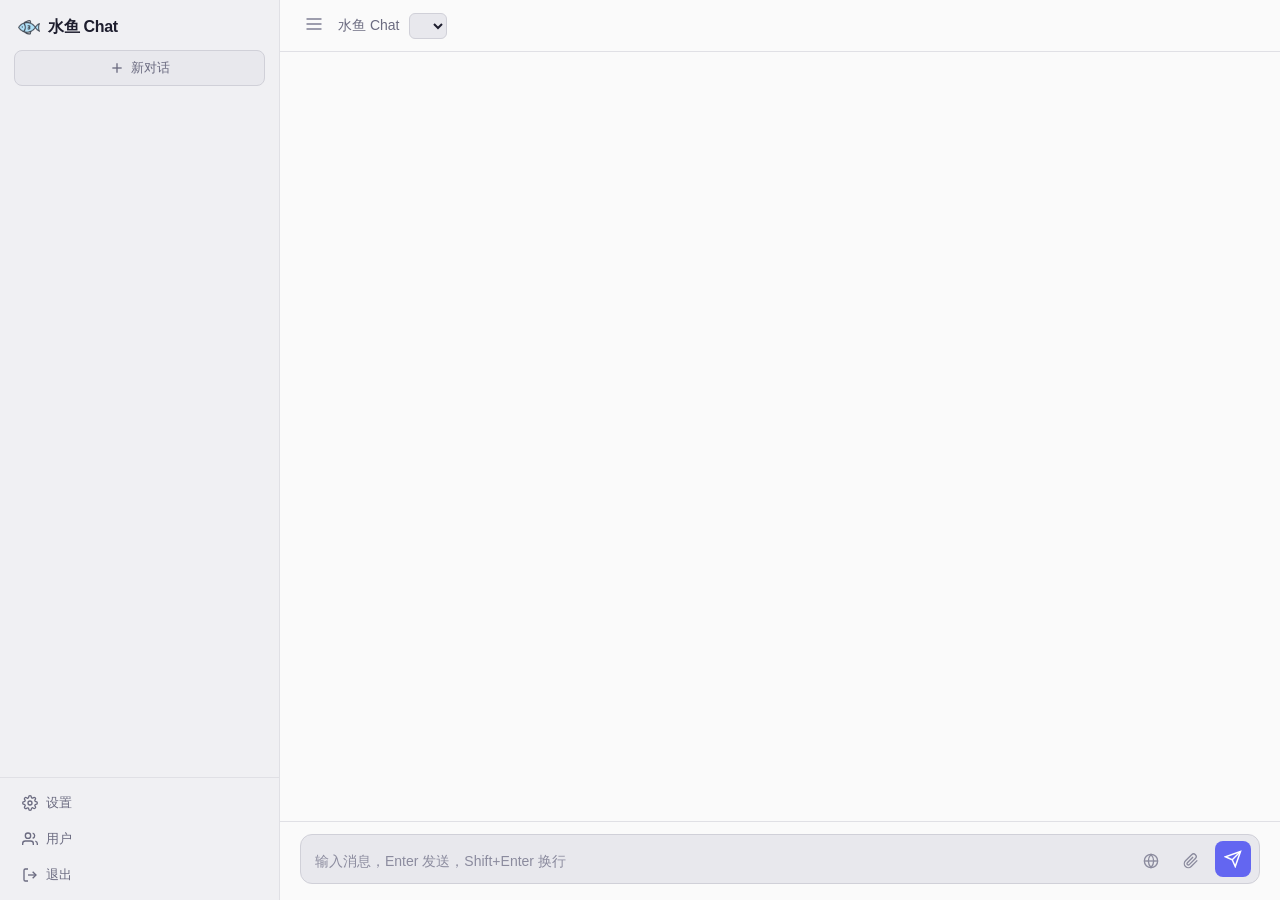
<file: web/index.html>
<!DOCTYPE html>
<html lang="zh-CN">
<head>
<meta charset="UTF-8">
<meta name="viewport" content="width=device-width, initial-scale=1.0">
<title>水鱼 Chat</title>
<link rel="icon" href="icon.ico">
<link rel="stylesheet" href="style.css">
<script src="https://challenges.cloudflare.com/turnstile/v0/api.js" async defer></script>
</head>
<body>
<div id="app">
  <aside class="sidebar" id="sidebar">
    <div class="sidebar-top">
      <div class="brand">
        <img class="brand-icon" src="icon.ico" width="22" height="22" alt="">
        <span class="brand-name">水鱼 Chat</span>
      </div>
      <button class="btn-new-chat" id="btn-new-chat">
        <svg width="16" height="16" viewBox="0 0 24 24" fill="none" stroke="currentColor" stroke-width="2"><line x1="12" y1="5" x2="12" y2="19"/><line x1="5" y1="12" x2="19" y2="12"/></svg>
        新对话
      </button>
      <div class="conv-list" id="conv-list"></div>
    </div>
    <div class="sidebar-bottom">
      <a class="btn-sidebar" href="settings.html" style="text-decoration:none">
        <svg width="16" height="16" viewBox="0 0 24 24" fill="none" stroke="currentColor" stroke-width="2"><circle cx="12" cy="12" r="3"/><path d="M19.4 15a1.65 1.65 0 0 0 .33 1.82l.06.06a2 2 0 0 1-2.83 2.83l-.06-.06a1.65 1.65 0 0 0-1.82-.33 1.65 1.65 0 0 0-1 1.51V21a2 2 0 0 1-4 0v-.09A1.65 1.65 0 0 0 9 19.4a1.65 1.65 0 0 0-1.82.33l-.06.06a2 2 0 0 1-2.83-2.83l.06-.06A1.65 1.65 0 0 0 4.68 15a1.65 1.65 0 0 0-1.51-1H3a2 2 0 0 1 0-4h.09A1.65 1.65 0 0 0 4.6 9a1.65 1.65 0 0 0-.33-1.82l-.06-.06a2 2 0 0 1 2.83-2.83l.06.06A1.65 1.65 0 0 0 9 4.68a1.65 1.65 0 0 0 1-1.51V3a2 2 0 0 1 4 0v.09a1.65 1.65 0 0 0 1 1.51 1.65 1.65 0 0 0 1.82-.33l.06-.06a2 2 0 0 1 2.83 2.83l-.06.06A1.65 1.65 0 0 0 19.4 9a1.65 1.65 0 0 0 1.51 1H21a2 2 0 0 1 0 4h-.09a1.65 1.65 0 0 0-1.51 1z"/></svg>
        设置
      </a>
      <a class="btn-sidebar" href="users.html" style="text-decoration:none">
        <svg width="16" height="16" viewBox="0 0 24 24" fill="none" stroke="currentColor" stroke-width="2"><path d="M17 21v-2a4 4 0 0 0-4-4H5a4 4 0 0 0-4 4v2"/><circle cx="9" cy="7" r="4"/><path d="M23 21v-2a4 4 0 0 0-3-3.87"/><path d="M16 3.13a4 4 0 0 1 0 7.75"/></svg>
        用户
      </a>
      <button class="btn-sidebar btn-logout" id="btn-logout">
        <svg width="16" height="16" viewBox="0 0 24 24" fill="none" stroke="currentColor" stroke-width="2"><path d="M9 21H5a2 2 0 0 1-2-2V5a2 2 0 0 1 2-2h4"/><polyline points="16 17 21 12 16 7"/><line x1="21" y1="12" x2="9" y2="12"/></svg>
        退出
      </button>
    </div>
  </aside>

  <main class="main">
    <header class="chat-header">
      <button class="btn-toggle-sidebar" id="btn-toggle-sidebar">
        <svg width="20" height="20" viewBox="0 0 24 24" fill="none" stroke="currentColor" stroke-width="2"><line x1="3" y1="12" x2="21" y2="12"/><line x1="3" y1="6" x2="21" y2="6"/><line x1="3" y1="18" x2="21" y2="18"/></svg>
      </button>
      <span class="chat-title" id="chat-title">水鱼 Chat</span>
      <select class="chat-model-select" id="chat-model-select"></select>
      <button class="btn-conv-settings hidden" id="btn-conv-settings" title="对话设置">
        <svg width="16" height="16" viewBox="0 0 24 24" fill="none" stroke="currentColor" stroke-width="2"><circle cx="12" cy="12" r="3"/><path d="M19.4 15a1.65 1.65 0 0 0 .33 1.82l.06.06a2 2 0 0 1-2.83 2.83l-.06-.06a1.65 1.65 0 0 0-1.82-.33 1.65 1.65 0 0 0-1 1.51V21a2 2 0 0 1-4 0v-.09A1.65 1.65 0 0 0 9 19.4a1.65 1.65 0 0 0-1.82.33l-.06.06a2 2 0 0 1-2.83-2.83l.06-.06A1.65 1.65 0 0 0 4.68 15a1.65 1.65 0 0 0-1.51-1H3a2 2 0 0 1 0-4h.09A1.65 1.65 0 0 0 4.6 9a1.65 1.65 0 0 0-.33-1.82l-.06-.06a2 2 0 0 1 2.83-2.83l.06.06A1.65 1.65 0 0 0 9 4.68a1.65 1.65 0 0 0 1-1.51V3a2 2 0 0 1 4 0v.09a1.65 1.65 0 0 0 1 1.51 1.65 1.65 0 0 0 1.82-.33l.06-.06a2 2 0 0 1 2.83 2.83l-.06.06A1.65 1.65 0 0 0 19.4 9a1.65 1.65 0 0 0 1.51 1H21a2 2 0 0 1 0 4h-.09a1.65 1.65 0 0 0-1.51 1z"/></svg>
      </button>
    </header>
    <div class="messages" id="messages"></div>
    <div class="input-bar">
      <div class="attached-files hidden" id="attached-files"></div>
      <div class="input-wrapper">
        <textarea id="user-input" rows="1" placeholder="输入消息，Enter 发送，Shift+Enter 换行"></textarea>
        <button class="btn-input-tool" id="btn-web-search" title="联网搜索">
          <svg width="16" height="16" viewBox="0 0 24 24" fill="none" stroke="currentColor" stroke-width="2"><circle cx="12" cy="12" r="10"/><line x1="2" y1="12" x2="22" y2="12"/><path d="M12 2a15.3 15.3 0 0 1 4 10 15.3 15.3 0 0 1-4 10 15.3 15.3 0 0 1-4-10 15.3 15.3 0 0 1 4-10z"/></svg>
        </button>
        <button class="btn-input-tool" id="btn-attach" title="添加文件">
          <svg width="16" height="16" viewBox="0 0 24 24" fill="none" stroke="currentColor" stroke-width="2"><path d="M21.44 11.05l-9.19 9.19a6 6 0 0 1-8.49-8.49l9.19-9.19a4 4 0 0 1 5.66 5.66l-9.2 9.19a2 2 0 0 1-2.83-2.83l8.49-8.48"/></svg>
        </button>
        <button id="btn-send" title="发送">
          <svg width="18" height="18" viewBox="0 0 24 24" fill="none" stroke="currentColor" stroke-width="2"><line x1="22" y1="2" x2="11" y2="13"/><polygon points="22 2 15 22 11 13 2 9 22 2"/></svg>
        </button>
      </div>
      <input type="file" id="file-input" multiple hidden accept="image/*,.pdf,.txt,.md,.json,.csv,.py,.js,.html,.css,.xml,.yaml,.yml">
    </div>
  </main>
</div>

<div class="overlay hidden" id="init-overlay">
  <div class="dialog">
    <h3>欢迎使用水鱼 Chat</h3>
    <p class="dialog-desc">首次使用，请设置管理员账号。如需人机验证，可填写 Turnstile 密钥。</p>
    <label>管理员用户名 <span class="req">*</span></label>
    <input type="text" id="init-username" placeholder="admin" value="admin">
    <label>管理员密码 <span class="req">*</span></label>
    <input type="password" id="init-password" placeholder="至少 4 位">
    <label>Turnstile Site Key</label>
    <input type="text" id="init-sitekey" placeholder="可选">
    <label>Turnstile Secret Key</label>
    <input type="password" id="init-secret" placeholder="可选">
    <div class="dialog-actions">
      <button class="btn-primary" id="btn-init-submit">完成初始化</button>
    </div>
  </div>
</div>

<div class="overlay hidden" id="login-overlay">
  <div class="dialog">
    <h3>登录水鱼 Chat</h3>
    <label>用户名</label>
    <input type="text" id="login-username" placeholder="admin" value="admin">
    <label>密码</label>
    <input type="password" id="login-password" placeholder="输入密码">
    <div id="turnstile-box" class="turnstile-box hidden"></div>
    <div class="dialog-actions">
      <button class="btn-primary" id="btn-login-submit">登录</button>
    </div>
  </div>
</div>

<div class="overlay hidden" id="conv-settings-overlay">
  <div class="dialog">
    <h3>对话设置</h3>
    <label>标题</label>
    <input type="text" id="conv-settings-title" placeholder="对话标题">
    <label>系统提示词</label>
    <textarea id="conv-settings-prompt" rows="4" placeholder="对 AI 的角色设定，如：你是一个专业的技术顾问..."></textarea>
    <div class="dialog-actions">
      <button class="btn-secondary" id="btn-conv-settings-cancel">取消</button>
      <button class="btn-primary" id="btn-conv-settings-save">保存</button>
    </div>
  </div>
</div>

<script src="app.js?v=1.19"></script>
</body>
</html>
</file>
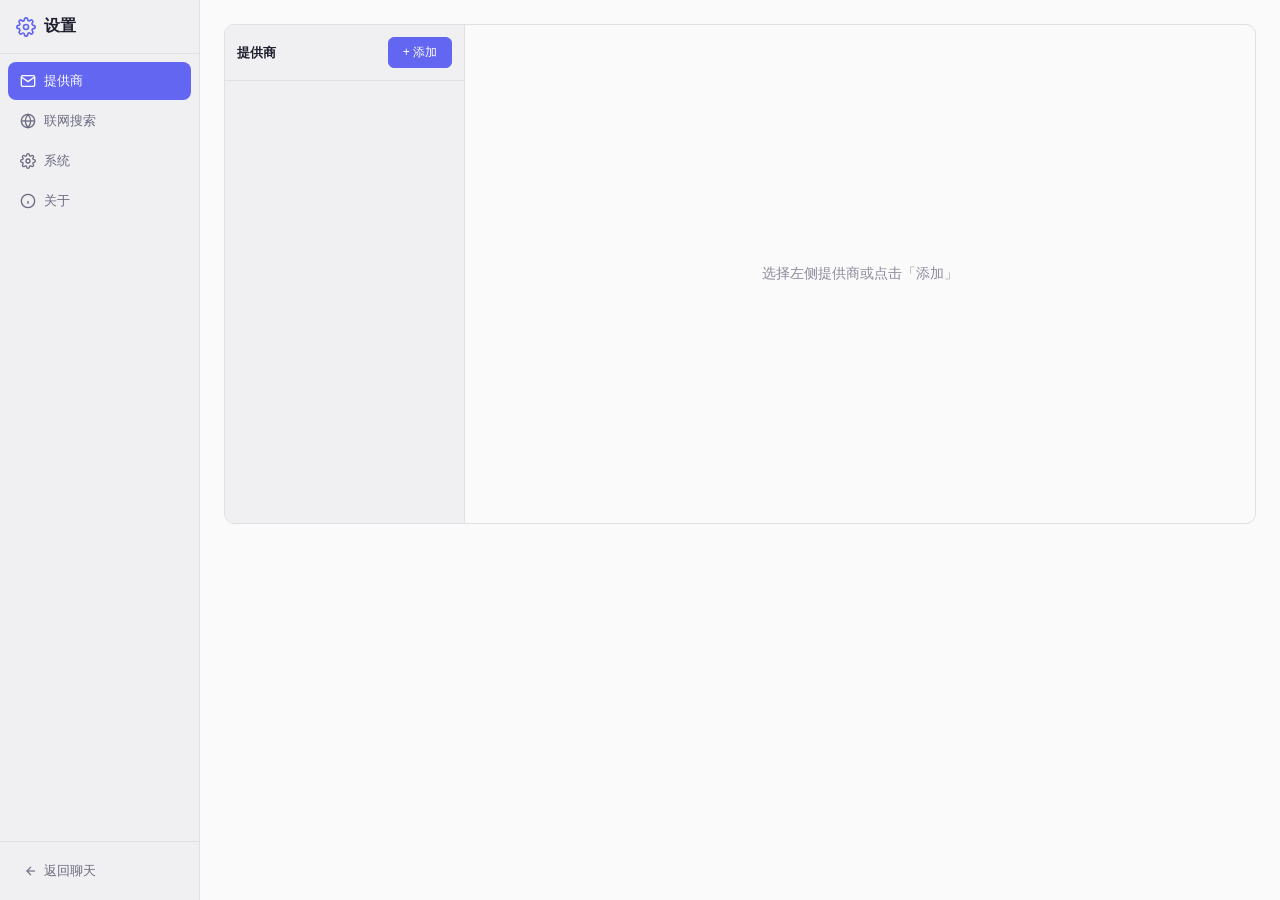
<file: web/settings.html>
<!DOCTYPE html>
<html lang="zh-CN">
<head>
<meta charset="UTF-8">
<meta name="viewport" content="width=device-width, initial-scale=1.0">
<title>水鱼 Chat - 设置</title>
<link rel="icon" href="icon.ico">
<link rel="stylesheet" href="style.css">
<style>
  .set-page { display:flex; height:100vh; background:var(--bg); overflow:hidden; }
  .set-sidebar { width:200px; flex-shrink:0; background:var(--bg2); border-right:1px solid var(--border); display:flex; flex-direction:column; }
  .set-sidebar-header { padding:16px; font-size:16px; font-weight:600; color:var(--text); border-bottom:1px solid var(--border); display:flex; align-items:center; gap:8px; }
  .set-sidebar-header svg { color:var(--brand); }
  .set-nav { flex:1; overflow-y:auto; padding:8px; }
  .set-nav-item { padding:10px 12px; border-radius:8px; font-size:13px; color:var(--text2); cursor:pointer; display:flex; align-items:center; gap:8px; margin-bottom:2px; transition:all .15s; }
  .set-nav-item:hover { background:var(--bg-hover); color:var(--text); }
  .set-nav-item.active { background:var(--brand); color:#fff; }
  .set-nav-item.active svg { color:#fff; }
  .set-sidebar-footer { padding:12px; border-top:1px solid var(--border); }
  .set-main { flex:1; overflow-y:auto; padding:24px; }
  .set-panel { display:none; }
  .set-panel.active { display:block; }

  /* Provider management */
  .providers-layout { display:flex; gap:0; height:100%; min-height:500px; border:1px solid var(--border); border-radius:10px; overflow:hidden; }
  .providers-list-panel { width:240px; flex-shrink:0; background:var(--bg2); border-right:1px solid var(--border); display:flex; flex-direction:column; }
  .providers-list-header { padding:12px; border-bottom:1px solid var(--border); display:flex; justify-content:space-between; align-items:center; }
  .providers-list-header span { font-size:13px; font-weight:600; color:var(--text); }
  .providers-list-body { flex:1; overflow-y:auto; }
  .providers-list-body .provider-item { border-bottom:1px solid var(--border); cursor:pointer; padding:10px 12px; transition:background .12s; }
  .providers-list-body .provider-item:hover { background:var(--bg-hover); }
  .providers-list-body .provider-item.active { background:var(--bg-active); border-left:3px solid var(--brand); padding-left:9px; }
  .providers-list-body .provider-item .pname { font-size:13px; font-weight:500; color:var(--text); margin-bottom:2px; }
  .providers-list-body .provider-item .pdetail { font-size:11px; color:var(--text3); white-space:nowrap; overflow:hidden; text-overflow:ellipsis; }
  .provider-editor { flex:1; overflow-y:auto; padding:20px; }
  .provider-editor .empty-state { display:flex; align-items:center; justify-content:center; height:100%; color:var(--text3); font-size:14px; }
  .pf-form { max-width:520px; }
  .pf-form label { display:block; font-size:13px; font-weight:500; color:var(--text); margin-bottom:4px; margin-top:16px; }
  .pf-form label:first-child { margin-top:0; }
  .pf-form input[type="text"],
  .pf-form input[type="password"] { width:100%; padding:8px 12px; border:1px solid var(--input-border); border-radius:6px; background:var(--input-bg); color:var(--text); font-size:13px; box-sizing:border-box; }
  .pf-form input:focus { outline:none; border-color:var(--brand); }
  .pf-model-bar { display:flex; gap:8px; align-items:center; }
  .pf-model-bar input { flex:1; }
  .model-picker { max-height:200px; overflow-y:auto; border:1px solid var(--border); border-radius:6px; margin-top:6px; background:var(--dialog-bg); }
  .model-picker-item { padding:6px 10px; font-size:12px; cursor:pointer; transition:background .1s; color:var(--text); border-bottom:1px solid var(--border2); }
  .model-picker-item:last-child { border-bottom:none; }
  .model-picker-item:hover { background:var(--bg-hover); }
  .model-picker-item.sel { background:#eef2ff; color:var(--brand); font-weight:500; }
  @media(prefers-color-scheme:dark){ .model-picker-item.sel { background:#1e1b4b; } }
  .pf-actions { display:flex; gap:8px; margin-top:20px; padding-top:16px; border-top:1px solid var(--border); }
  .btn-sm { padding:6px 14px; font-size:12px; border-radius:6px; cursor:pointer; border:1px solid var(--border); background:var(--bg2); color:var(--text); }
  .btn-sm.primary { background:var(--brand); color:#fff; border-color:var(--brand); }
  .btn-sm.primary:hover { background:var(--brand-hover); }
  .btn-sm.danger { background:var(--danger-bg); color:var(--danger-text); border-color:transparent; }
  .btn-sm.danger:hover { opacity:.85; }

  /* System / Search panels */
  .settings-section { margin-bottom:20px; }
  .settings-section-title { font-size:14px; font-weight:600; color:var(--text); margin-bottom:12px; }
  .settings-field { margin-bottom:12px; }
  .settings-field label { display:block; font-size:12px; color:var(--text2); margin-bottom:4px; }
  .settings-field input[type="text"],
  .settings-field input[type="password"],
  .settings-field input[type="number"],
  .settings-field select { width:100%; max-width:400px; padding:8px 10px; border:1px solid var(--input-border); border-radius:6px; background:var(--input-bg); color:var(--text); font-size:13px; }
  .settings-field input:focus, .settings-field select:focus { outline:none; border-color:var(--brand); }
  .settings-field .hint { font-size:11px; color:var(--text3); margin-top:2px; }
  .settings-check { display:flex; align-items:center; gap:8px; margin-bottom:12px; }
  .settings-check input[type="checkbox"] { accent-color:var(--brand); }
  .settings-check label { font-size:13px; color:var(--text); }

  .about-section { text-align:center; padding:40px 0; }
  .about-section img { width:60px; height:60px; margin-bottom:12px; }
  .about-section h3 { font-size:18px; color:var(--text); margin-bottom:4px; }
  .about-section p { color:var(--text2); font-size:13px; margin-bottom:4px; }
  .about-section .about-version { color:var(--text3); font-size:12px; }
  .about-link { color:var(--brand); font-size:13px; text-decoration:none; }
  .about-link:hover { text-decoration:underline; }
</style>
</head>
<body>
<div class="set-page">
  <aside class="set-sidebar">
    <div class="set-sidebar-header">
      <svg width="20" height="20" viewBox="0 0 24 24" fill="none" stroke="currentColor" stroke-width="2"><circle cx="12" cy="12" r="3"/><path d="M19.4 15a1.65 1.65 0 0 0 .33 1.82l.06.06a2 2 0 0 1-2.83 2.83l-.06-.06a1.65 1.65 0 0 0-1.82-.33 1.65 1.65 0 0 0-1 1.51V21a2 2 0 0 1-4 0v-.09A1.65 1.65 0 0 0 9 19.4a1.65 1.65 0 0 0-1.82.33l-.06.06a2 2 0 0 1-2.83-2.83l.06-.06A1.65 1.65 0 0 0 4.68 15a1.65 1.65 0 0 0-1.51-1H3a2 2 0 0 1 0-4h.09A1.65 1.65 0 0 0 4.6 9a1.65 1.65 0 0 0-.33-1.82l-.06-.06a2 2 0 0 1 2.83-2.83l.06.06A1.65 1.65 0 0 0 9 4.68a1.65 1.65 0 0 0 1-1.51V3a2 2 0 0 1 4 0v.09a1.65 1.65 0 0 0 1 1.51 1.65 1.65 0 0 0 1.82-.33l.06-.06a2 2 0 0 1 2.83 2.83l-.06.06A1.65 1.65 0 0 0 19.4 9a1.65 1.65 0 0 0 1.51 1H21a2 2 0 0 1 0 4h-.09a1.65 1.65 0 0 0-1.51 1z"/></svg>
      设置
    </div>
    <nav class="set-nav">
      <div class="set-nav-item active" data-tab="providers">
        <svg width="16" height="16" viewBox="0 0 24 24" fill="none" stroke="currentColor" stroke-width="2"><path d="M4 4h16c1.1 0 2 .9 2 2v12c0 1.1-.9 2-2 2H4c-1.1 0-2-.9-2-2V6c0-1.1.9-2 2-2z"/><polyline points="22 6 12 13 2 6"/></svg>
        提供商
      </div>
      <div class="set-nav-item" data-tab="search">
        <svg width="16" height="16" viewBox="0 0 24 24" fill="none" stroke="currentColor" stroke-width="2"><circle cx="12" cy="12" r="10"/><line x1="2" y1="12" x2="22" y2="12"/><path d="M12 2a15.3 15.3 0 0 1 4 10 15.3 15.3 0 0 1-4 10 15.3 15.3 0 0 1-4-10 15.3 15.3 0 0 1 4-10z"/></svg>
        联网搜索
      </div>
      <div class="set-nav-item" data-tab="system">
        <svg width="16" height="16" viewBox="0 0 24 24" fill="none" stroke="currentColor" stroke-width="2"><circle cx="12" cy="12" r="3"/><path d="M19.4 15a1.65 1.65 0 0 0 .33 1.82l.06.06a2 2 0 0 1-2.83 2.83l-.06-.06a1.65 1.65 0 0 0-1.82-.33 1.65 1.65 0 0 0-1 1.51V21a2 2 0 0 1-4 0v-.09A1.65 1.65 0 0 0 9 19.4a1.65 1.65 0 0 0-1.82.33l-.06.06a2 2 0 0 1-2.83-2.83l.06-.06A1.65 1.65 0 0 0 4.68 15a1.65 1.65 0 0 0-1.51-1H3a2 2 0 0 1 0-4h.09A1.65 1.65 0 0 0 4.6 9a1.65 1.65 0 0 0-.33-1.82l-.06-.06a2 2 0 0 1 2.83-2.83l.06.06A1.65 1.65 0 0 0 9 4.68a1.65 1.65 0 0 0 1-1.51V3a2 2 0 0 1 4 0v.09a1.65 1.65 0 0 0 1 1.51 1.65 1.65 0 0 0 1.82-.33l.06-.06a2 2 0 0 1 2.83 2.83l-.06.06A1.65 1.65 0 0 0 19.4 9a1.65 1.65 0 0 0 1.51 1H21a2 2 0 0 1 0 4h-.09a1.65 1.65 0 0 0-1.51 1z"/></svg>
        系统
      </div>
      <div class="set-nav-item" data-tab="about">
        <svg width="16" height="16" viewBox="0 0 24 24" fill="none" stroke="currentColor" stroke-width="2"><circle cx="12" cy="12" r="10"/><line x1="12" y1="16" x2="12" y2="12"/><line x1="12" y1="8" x2="12.01" y2="8"/></svg>
        关于
      </div>
    </nav>
    <div class="set-sidebar-footer">
      <a href="index.html" style="display:flex;align-items:center;gap:6px;color:var(--text2);text-decoration:none;font-size:13px;padding:8px 12px;border-radius:6px;">
        <svg width="14" height="14" viewBox="0 0 24 24" fill="none" stroke="currentColor" stroke-width="2"><line x1="19" y1="12" x2="5" y2="12"/><polyline points="12 19 5 12 12 5"/></svg>
        返回聊天
      </a>
    </div>
  </aside>

  <main class="set-main">
    <!-- Providers -->
    <div class="set-panel active" id="panel-providers">
      <div class="providers-layout">
        <div class="providers-list-panel">
          <div class="providers-list-header">
            <span>提供商</span>
            <button class="btn-sm primary" id="btn-add-provider">+ 添加</button>
          </div>
          <div class="providers-list-body" id="providers-list"></div>
        </div>
        <div class="provider-editor" id="provider-editor">
          <div class="empty-state">选择左侧提供商或点击「添加」</div>
        </div>
      </div>
    </div>

    <!-- Search -->
    <div class="set-panel" id="panel-search">
      <div class="settings-section">
        <div class="settings-section-title">联网搜索</div>
        <div class="settings-field">
          <label>搜索引擎</label>
          <select id="settings-search-engine">
            <option value="bing">Bing</option>
            <option value="google">Google</option>
            <option value="duckduckgo">DuckDuckGo</option>
            <option value="serper">Serper (Google API)</option>
          </select>
        </div>
        <div class="settings-field">
          <label>API Key（Serper 等需要）</label>
          <input type="text" id="settings-search-key" placeholder="留空使用内置搜索">
        </div>
        <div class="settings-field">
          <label>搜索结果数</label>
          <input type="number" id="settings-search-max" value="10" min="1" max="50">
        </div>
        <div class="settings-field">
          <label>时间范围</label>
          <select id="settings-search-time">
            <option value="none">不限</option>
            <option value="day">24小时</option>
            <option value="week">一周内</option>
            <option value="month">一月内</option>
            <option value="year">一年内</option>
          </select>
        </div>
      </div>
    </div>

    <!-- System -->
    <div class="set-panel" id="panel-system">
      <div class="settings-section">
        <div class="settings-section-title">安全</div>
        <div class="settings-field">
          <label>Turnstile Site Key</label>
          <input type="text" id="settings-sitekey" placeholder="留空不启用 Turnstile">
        </div>
        <div class="settings-field">
          <label>Turnstile Secret</label>
          <input type="password" id="settings-secret" placeholder="留空不启用 Turnstile">
        </div>
      </div>
      <div class="settings-section">
        <div class="settings-section-title">会话</div>
        <div class="settings-field">
          <label>空闲超时（分钟，0 为永不过期）</label>
          <input type="number" id="settings-idle" value="1440" min="0">
        </div>
      </div>
      <div class="settings-section">
        <div class="settings-section-title">网络</div>
        <div class="settings-check">
          <input type="checkbox" id="settings-container-net">
          <label>使用 Docker 容器网络模式</label>
        </div>
      </div>
      <div class="settings-section">
        <div class="settings-section-title">普通用户权限</div>
        <div class="settings-field">
          <label>允许使用的模型（逗号分隔，留空为全部）</label>
          <input type="text" id="settings-user-models" placeholder="gpt-3.5-turbo, gpt-4o-mini">
          <div class="hint">非管理员用户只能选择此列表中的模型</div>
        </div>
      </div>
    </div>

    <!-- About -->
    <div class="set-panel" id="panel-about">
      <div class="about-section">
        <img src="icon.ico" width="60" height="60" alt="">
        <h3>水鱼 Chat</h3>
        <p>轻量私有 AI 聊天</p>
        <p class="about-version">Version 1.19</p>
        <p><a class="about-link" href="https://github.com/12hgl/waterfishchat" target="_blank">github.com/12hgl/waterfishchat</a></p>
      </div>
    </div>
  </main>
</div>

<script src="app.js?v=1.19"></script>
</body>
</html>
</file>
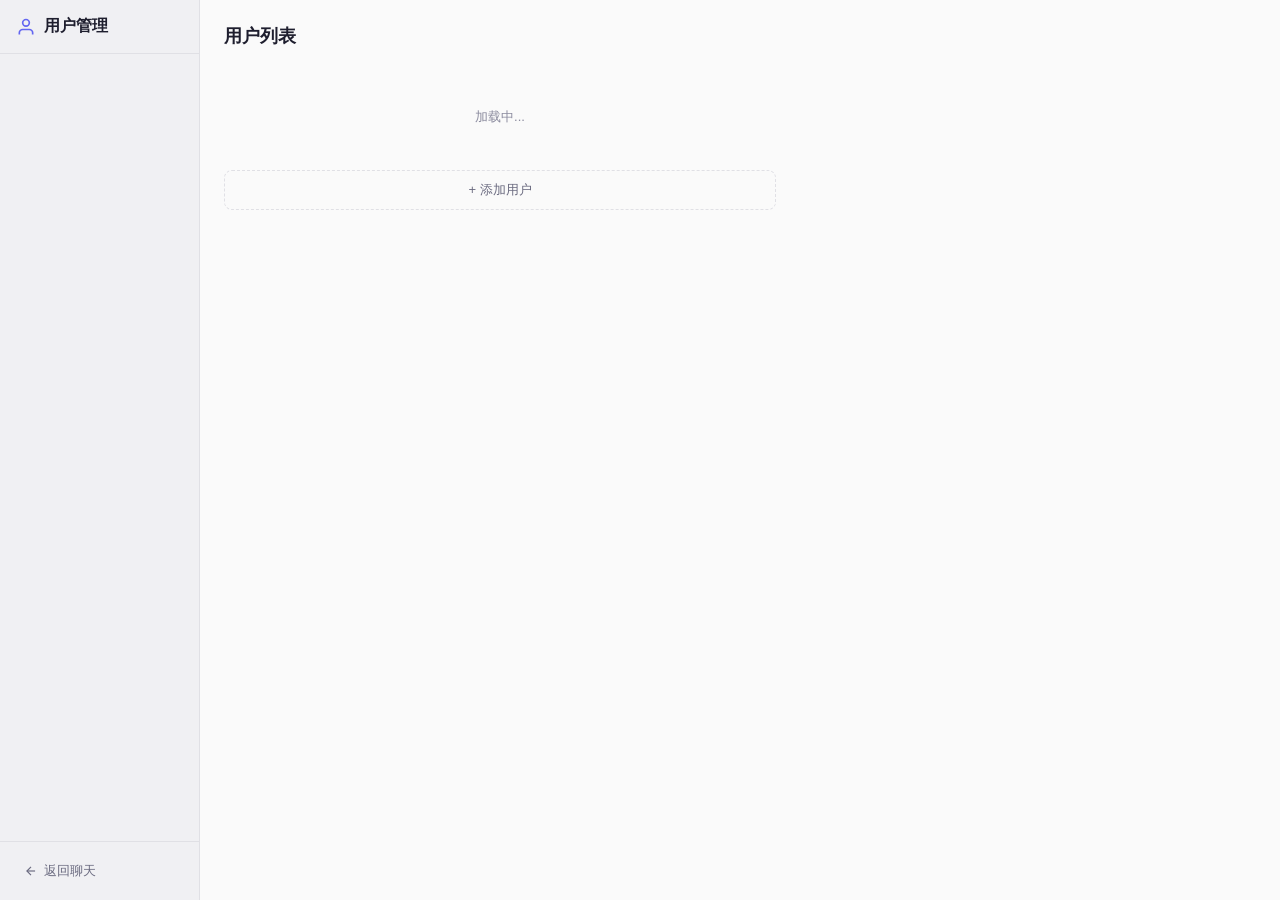
<file: web/users.html>
<!DOCTYPE html>
<html lang="zh-CN">
<head>
<meta charset="UTF-8">
<meta name="viewport" content="width=device-width, initial-scale=1.0">
<title>水鱼 Chat - 用户管理</title>
<link rel="icon" href="icon.ico">
<link rel="stylesheet" href="style.css">
<style>
  .usr-page { display:flex; height:100vh; background:var(--bg); }
  .usr-sidebar { width:200px; flex-shrink:0; background:var(--bg2); border-right:1px solid var(--border); display:flex; flex-direction:column; }
  .usr-sidebar-header { padding:16px; font-size:16px; font-weight:600; color:var(--text); border-bottom:1px solid var(--border); display:flex; align-items:center; gap:8px; }
  .usr-sidebar-header svg { color:var(--brand); }
  .usr-sidebar-footer { padding:12px; border-top:1px solid var(--border); margin-top:auto; }
  .usr-main { flex:1; overflow-y:auto; padding:24px; max-width:600px; }
  .usr-title { font-size:18px; font-weight:600; color:var(--text); margin-bottom:20px; }
  .usr-item { display:flex; align-items:center; justify-content:space-between; padding:12px 16px; border:1px solid var(--border); border-radius:8px; margin-bottom:8px; background:var(--dialog-bg); }
  .usr-info .usr-name { font-size:14px; font-weight:500; color:var(--text); }
  .usr-info .usr-meta { font-size:12px; color:var(--text3); margin-top:2px; }
  .usr-badge { font-size:11px; padding:2px 8px; border-radius:10px; }
  .usr-badge.admin { background:#eef2ff; color:var(--brand); }
  .usr-badge.user { background:var(--bg2); color:var(--text3); }
  .usr-add { display:none; padding:16px; border:1px solid var(--border); border-radius:8px; margin-bottom:8px; background:var(--dialog-bg); }
  .usr-add input { width:100%; padding:8px 10px; border:1px solid var(--input-border); border-radius:6px; background:var(--input-bg); color:var(--text); font-size:13px; margin-bottom:8px; box-sizing:border-box; }
  .usr-add input:focus { outline:none; border-color:var(--brand); }
  .usr-add-actions { display:flex; gap:8px; }
  .btn-sm { padding:6px 14px; font-size:12px; border-radius:6px; cursor:pointer; border:1px solid var(--border); background:var(--bg2); color:var(--text); }
  .btn-sm.primary { background:var(--brand); color:#fff; border-color:var(--brand); }
  .btn-sm.primary:hover { background:var(--brand-hover); }
  .btn-sm.danger { background:var(--danger-bg); color:var(--danger-text); border-color:transparent; }
  .btn-sm.danger:hover { opacity:.85; }
  .btn-sm:disabled { opacity:.4; cursor:not-allowed; }
  .btn-add-block { width:100%; padding:10px; border:1px dashed var(--border); border-radius:8px; background:transparent; color:var(--text2); font-size:13px; cursor:pointer; margin-top:4px; }
  .btn-add-block:hover { border-color:var(--brand); color:var(--brand); background:rgba(99,102,241,.04); }
  .usr-empty { text-align:center; padding:40px 0; color:var(--text3); font-size:14px; }
  .usr-loading { text-align:center; padding:40px 0; color:var(--text3); font-size:13px; }
  .usr-error { padding:12px; background:var(--danger-bg); color:var(--danger-text); border-radius:6px; font-size:13px; }
</style>
</head>
<body>
<div class="usr-page">
  <aside class="usr-sidebar">
    <div class="usr-sidebar-header">
      <svg width="20" height="20" viewBox="0 0 24 24" fill="none" stroke="currentColor" stroke-width="2"><path d="M20 21v-2a4 4 0 0 0-4-4H8a4 4 0 0 0-4 4v2"/><circle cx="12" cy="7" r="4"/></svg>
      用户管理
    </div>
    <div class="usr-sidebar-footer">
      <a href="index.html" style="display:flex;align-items:center;gap:6px;color:var(--text2);text-decoration:none;font-size:13px;padding:8px 12px;border-radius:6px;">
        <svg width="14" height="14" viewBox="0 0 24 24" fill="none" stroke="currentColor" stroke-width="2"><line x1="19" y1="12" x2="5" y2="12"/><polyline points="12 19 5 12 12 5"/></svg>
        返回聊天
      </a>
    </div>
  </aside>

  <main class="usr-main">
    <div class="usr-title">用户列表</div>
    <div id="user-list"><div class="usr-loading">加载中...</div></div>
    <div class="usr-add" id="user-add-form">
      <input type="text" id="new-username" placeholder="用户名">
      <input type="password" id="new-user-password" placeholder="密码（至少4位）">
      <div class="usr-add-actions">
        <button class="btn-sm primary" id="btn-add-user-confirm">确认添加</button>
        <button class="btn-sm" id="btn-add-user-cancel">取消</button>
      </div>
    </div>
    <button class="btn-add-block" id="btn-add-user">+ 添加用户</button>
  </main>
</div>

<script src="app.js?v=1.19"></script>
</body>
</html>
</file>
<file: web/style.css>
:root{
  --brand:#6366f1;--brand-hover:#5558e6;
  --bg:#fafafa;--bg2:#f0f0f3;--bg3:#e8e8ed;
  --bg-hover:#e4e4e9;--bg-active:#dcdce1;
  --text:#1e1e2e;--text2:#6b6b80;--text3:#8b8b9e;
  --border:#e0e0e5;--border2:#d0d0d8;
  --input-bg:#e8e8ed;--input-border:#d0d0d8;
  --overlay-bg:rgba(0,0,0,.35);
  --dialog-bg:#fff;--dialog-border:#dcdce1;
  --bubble-asst:#e8e8ed;--bubble-asst-text:#2d2d3f;
  --code-bg:#f0f0f3;--code-border:#dcdce1;
  --danger-bg:#fde8e8;--danger-text:#c53030;
  --error-bg:#fde8e8;
}
@media(prefers-color-scheme:dark){
  :root{
    --bg:#121216;--bg2:#18181c;--bg3:#1f1f25;
    --bg-hover:#1f1f25;--bg-active:#27272c;
    --text:#e4e4e7;--text2:#a1a1aa;--text3:#71717a;
    --border:#27272c;--border2:#2e2e36;
    --input-bg:#1f1f25;--input-border:#2e2e36;
    --overlay-bg:rgba(0,0,0,.65);
    --dialog-bg:#18181c;--dialog-border:#27272c;
    --bubble-asst:#1f1f25;--bubble-asst-text:#d4d4d8;
    --code-bg:#121216;--code-border:#27272c;
    --danger-bg:#2a1a1e;--danger-text:#f87171;
    --error-bg:#2a1a1e;
  }
}

*{margin:0;padding:0;box-sizing:border-box}
body{font-family:-apple-system,BlinkMacSystemFont,"Segoe UI","PingFang SC","Microsoft YaHei",sans-serif;background:var(--bg);color:var(--text);height:100vh;overflow:hidden}
#app{display:flex;height:100vh}

.sidebar{width:280px;background:var(--bg2);display:flex;flex-direction:column;flex-shrink:0;border-right:1px solid var(--border);transition:width .25s ease,opacity .25s ease,min-width .25s ease}
.sidebar-top{flex:1;display:flex;flex-direction:column;overflow:hidden}
.brand{display:flex;align-items:center;gap:8px;padding:16px 18px 12px}
.brand-icon{width:22px;height:22px;border-radius:4px}
.brand-name{font-size:16px;font-weight:700;color:var(--text);letter-spacing:-0.3px}

.provider-bar{padding:0 14px 8px}
.provider-bar select{width:100%;padding:7px 10px;background:var(--input-bg);border:1px solid var(--input-border);border-radius:8px;color:var(--text);font-size:13px;cursor:pointer;outline:none}
.provider-bar select:focus{border-color:var(--brand)}

.btn-new-chat{display:flex;align-items:center;justify-content:center;gap:6px;margin:0 14px 10px;padding:8px;background:var(--bg3);color:var(--text2);border:1px solid var(--border2);border-radius:8px;font-size:13px;cursor:pointer;transition:all .15s}
.btn-new-chat:hover{background:var(--bg-hover);color:var(--text);border-color:var(--input-border)}

.conv-list{flex:1;overflow-y:auto;padding:0 10px}
.conv-item{display:flex;align-items:center;justify-content:space-between;padding:9px 12px;margin:2px 0;border-radius:8px;cursor:pointer;font-size:13px;color:var(--text2);transition:all .12s;white-space:nowrap}
.conv-item:hover{background:var(--bg-hover);color:var(--text)}
.conv-item.active{background:var(--bg-active);color:var(--text)}
.conv-item .conv-name{overflow:hidden;text-overflow:ellipsis;flex:1}
.conv-item .conv-del{opacity:0;background:none;border:none;color:var(--text3);cursor:pointer;padding:2px 4px;border-radius:4px;font-size:14px;transition:all .12s;flex-shrink:0}
.conv-item:hover .conv-del{opacity:1}
.conv-item .conv-del:hover{color:var(--danger-text);background:var(--danger-bg)}

.sidebar-bottom{border-top:1px solid var(--border);padding:8px 10px;display:flex;flex-direction:column;gap:2px}
.btn-sidebar{display:flex;align-items:center;gap:8px;width:100%;padding:8px 12px;background:none;border:none;border-radius:8px;color:var(--text2);font-size:13px;cursor:pointer;transition:all .12s}
.btn-sidebar:hover{background:var(--bg-hover);color:var(--text)}
.btn-logout:hover{color:var(--danger-text)!important}

.main{flex:1;display:flex;flex-direction:column;min-width:0;background:var(--bg)}
.chat-header{display:flex;align-items:center;padding:10px 20px;border-bottom:1px solid var(--border);gap:10px;min-height:48px}
.chat-title{font-size:14px;font-weight:500;color:var(--text2)}
.btn-toggle-sidebar{display:block;background:none;border:none;color:var(--text3);cursor:pointer;padding:4px}
.btn-toggle-sidebar:hover{color:var(--text)}
.main{margin-left:0}

.messages{flex:1;overflow-y:auto;padding:20px;display:flex;flex-direction:column;gap:20px}
.messages .empty-hint{text-align:center;color:var(--text3);font-size:14px;margin-top:35vh}
.empty-hint .fish{display:block;margin:0 auto 12px;width:48px;height:48px}

.message{max-width:78%;display:flex;flex-direction:column;gap:2px}
.message.user{align-self:flex-end;align-items:flex-end}
.message.assistant{align-self:flex-start;align-items:flex-start}
.message .bubble{padding:10px 16px;border-radius:14px;line-height:1.65;font-size:14px;word-break:break-word}
.message.user .bubble{background:var(--brand);color:#fff;border-bottom-right-radius:6px}
.message.assistant .bubble{background:var(--bubble-asst);color:var(--bubble-asst-text);border-bottom-left-radius:6px}
.message.error .bubble{background:var(--error-bg);color:var(--danger-text)}
.message .bubble pre{background:var(--code-bg);padding:12px;border-radius:8px;overflow-x:auto;margin:6px 0;font-size:12px;border:1px solid var(--code-border)}
.message .bubble code{font-family:"Fira Code","Cascadia Code",monospace;font-size:12px}
.message .bubble p{margin:3px 0}
.message .bubble ul,.message .bubble ol{margin:3px 0;padding-left:20px}
.message .bubble li{margin:2px 0}
.message .bubble table{border-collapse:collapse;margin:6px 0;font-size:13px;width:100%}
.message .bubble th,.message .bubble td{border:1px solid var(--border2);padding:6px 10px;text-align:left}
.message .bubble th{background:var(--bg-hover)}

.typing-indicator{display:flex;gap:4px;padding:4px 0}
.typing-indicator span{width:6px;height:6px;border-radius:50%;background:var(--text3);animation:typing 1.2s infinite}
.typing-indicator span:nth-child(2){animation-delay:.15s}
.typing-indicator span:nth-child(3){animation-delay:.3s}
@keyframes typing{0%,60%,100%{opacity:.3;transform:translateY(0)}30%{opacity:1;transform:translateY(-2px)}}

.input-bar{padding:12px 20px 16px;border-top:1px solid var(--border)}
.input-wrapper{display:flex;gap:8px;align-items:flex-end;background:var(--input-bg);border:1px solid var(--input-border);border-radius:12px;padding:6px 8px 6px 14px;transition:border-color .15s}
.input-wrapper:focus-within{border-color:var(--brand)}
.input-wrapper textarea{flex:1;background:none;border:none;color:var(--text);font-size:14px;font-family:inherit;resize:none;max-height:160px;line-height:1.5;padding:5px 0;outline:none}
.input-wrapper textarea::placeholder{color:var(--text3)}
.input-wrapper textarea:disabled{opacity:.3}
#btn-send{display:flex;align-items:center;justify-content:center;width:36px;height:36px;background:var(--brand);border:none;border-radius:8px;color:#fff;cursor:pointer;flex-shrink:0;transition:background .15s}
#btn-send:hover{background:var(--brand-hover)}
#btn-send:disabled{background:var(--border2);color:var(--text3);cursor:not-allowed}

.overlay{position:fixed;inset:0;background:var(--overlay-bg);display:flex;align-items:center;justify-content:center;z-index:200}
.dialog{background:var(--dialog-bg);border-radius:16px;padding:28px;width:440px;max-width:92vw;max-height:88vh;overflow-y:auto;border:1px solid var(--dialog-border)}
.dialog h3{font-size:18px;font-weight:600;margin-bottom:6px;color:var(--text)}
.dialog-desc{color:var(--text3);font-size:13px;margin-bottom:18px;line-height:1.6}
.dialog label{display:block;font-size:13px;color:var(--text2);margin-top:14px;margin-bottom:5px}
.dialog label .req{color:var(--danger-text)}
.dialog input{width:100%;padding:10px 12px;background:var(--input-bg);border:1px solid var(--input-border);border-radius:8px;color:var(--text);font-size:14px;outline:none}
.dialog input:focus{border-color:var(--brand)}
.dialog-actions{display:flex;gap:8px;justify-content:flex-end;margin-top:22px}
.btn-primary{padding:9px 24px;background:var(--brand);color:#fff;border:none;border-radius:8px;font-size:14px;font-weight:500;cursor:pointer;transition:background .15s}
.btn-primary:hover{background:var(--brand-hover)}
.btn-secondary{padding:9px 24px;background:var(--bg3);color:var(--text);border:1px solid var(--border2);border-radius:8px;font-size:14px;cursor:pointer;transition:all .15s}
.btn-secondary:hover{background:var(--bg-hover)}
.btn-danger{padding:9px 24px;background:var(--danger-bg);color:var(--danger-text);border:none;border-radius:8px;font-size:14px;cursor:pointer}
.btn-danger:hover{opacity:.85}
.turnstile-box{display:flex;justify-content:center;margin-top:12px;min-height:65px}
.hidden{display:none!important}

.settings-container{display:flex;width:720px;max-width:94vw;height:540px;max-height:85vh;background:var(--dialog-bg);border-radius:14px;overflow:hidden;border:1px solid var(--dialog-border)}
.settings-nav{width:160px;flex-shrink:0;background:var(--bg2);border-right:1px solid var(--border);padding:8px;overflow-y:auto}
.settings-nav-item{display:flex;align-items:center;gap:8px;padding:10px 12px;border-radius:8px;font-size:13px;color:var(--text2);cursor:pointer;transition:all .12s;margin-bottom:2px}
.settings-nav-item:hover{background:var(--bg-hover);color:var(--text)}
.settings-nav-item.active{background:var(--bg-active);color:var(--text)}
.settings-panel{display:block}
.settings-section{margin-bottom:24px;padding-bottom:20px;border-bottom:1px solid var(--border)}
.settings-section:last-child{border-bottom:none}
.settings-section-title{font-size:13px;font-weight:600;color:var(--text);margin-bottom:14px}
.settings-label{display:block;font-size:13px;color:var(--text2);margin-top:12px;margin-bottom:5px}
.settings-panel input[type=text],.settings-panel input[type=password],.settings-panel input[type=number]{width:100%;padding:9px 12px;background:var(--input-bg);border:1px solid var(--input-border);border-radius:8px;color:var(--text);font-size:13px;outline:none}
.settings-panel input:focus{border-color:var(--brand)}
.settings-row{display:flex;align-items:center;justify-content:space-between;margin-top:14px;font-size:13px;color:var(--text);cursor:default}

.toggle{position:relative;display:inline-block;width:42px;height:24px;flex-shrink:0}
.toggle input{opacity:0;width:0;height:0}
.toggle-slider{position:absolute;cursor:pointer;inset:0;background:var(--input-border);border-radius:12px;transition:.2s}
.toggle-slider::before{content:'';position:absolute;height:18px;width:18px;left:3px;bottom:3px;background:#fff;border-radius:50%;transition:.2s}
.toggle input:checked+.toggle-slider{background:var(--brand)}
.toggle input:checked+.toggle-slider::before{transform:translateX(18px)}

.provider-item{display:flex;align-items:center;justify-content:space-between;padding:12px 14px;margin:4px 0;border-radius:8px;background:var(--bg3);transition:all .12s}
.provider-item:hover{background:var(--bg-hover)}
.provider-item .pinfo{flex:1;min-width:0}
.provider-item .pname{font-size:14px;font-weight:500;color:var(--text)}
.provider-item .pdetail{font-size:12px;color:var(--text3);margin-top:2px;overflow:hidden;text-overflow:ellipsis;white-space:nowrap}
.provider-item .pactions{display:flex;gap:4px;flex-shrink:0;margin-left:8px}
.paction-btn{padding:5px 12px;border-radius:6px;border:none;font-size:12px;cursor:pointer;transition:all .12s;background:var(--bg-hover);color:var(--text2)}
.paction-btn:hover{background:var(--bg-active);color:var(--text)}
.paction-btn.del:hover{background:var(--danger-bg);color:var(--danger-text)}

.provider-form{padding:14px;border-radius:10px;background:var(--bg3);margin-bottom:12px;border:1px solid var(--border2)}
.provider-form label{display:block;font-size:12px;color:var(--text2);margin-top:8px;margin-bottom:3px}
.provider-form label:first-child{margin-top:0}
.provider-form input{width:100%;padding:8px 10px;background:var(--input-bg);border:1px solid var(--input-border);border-radius:7px;color:var(--text);font-size:13px;outline:none}
.provider-form input:focus{border-color:var(--brand)}
.provider-form-actions{display:flex;gap:6px;justify-content:flex-end;margin-top:12px}

.btn-add-item{display:inline-flex;align-items:center;gap:6px;padding:8px 16px;background:none;border:1px dashed var(--border2);border-radius:8px;color:var(--text2);font-size:13px;cursor:pointer;transition:all .12s;margin-top:10px}
.btn-add-item:hover{background:var(--bg-hover);color:var(--text);border-style:solid}

.settings-about{text-align:center;padding:32px 0}
.settings-about img{width:48px;height:48px;border-radius:8px}
.settings-about h3{margin:12px 0 4px;font-size:18px;color:var(--text)}
.settings-about p{color:var(--text3);font-size:13px;margin:2px 0}
.settings-about .about-version{font-size:12px;color:var(--text3);margin-top:8px}
.settings-about .about-link{margin-top:12px}
.settings-about a{color:var(--brand);text-decoration:none;font-size:13px}
.settings-about a:hover{text-decoration:underline}

#app.sidebar-collapsed .sidebar{width:0;min-width:0;border:none;overflow:hidden;opacity:0;padding:0}
.btn-conv-settings{background:none;border:none;color:var(--text3);cursor:pointer;padding:4px;border-radius:6px;display:flex;align-items:center;margin-left:auto}
.btn-conv-settings:hover{background:var(--bg-hover);color:var(--text)}

.chat-model-select{padding:4px 8px;background:var(--input-bg);border:1px solid var(--input-border);border-radius:6px;color:var(--text);font-size:12px;cursor:pointer;outline:none;max-width:140px}
.chat-model-select:focus{border-color:var(--brand)}

.attached-files{display:flex;flex-wrap:wrap;gap:8px;padding:0 4px 8px}
.attached-file{display:flex;align-items:center;gap:6px;padding:4px 10px;background:var(--bg3);border:1px solid var(--border2);border-radius:8px;font-size:12px;color:var(--text)}
.attached-file img{width:28px;height:28px;border-radius:4px;object-fit:cover}
.attached-file .file-remove{background:none;border:none;color:var(--text3);cursor:pointer;font-size:14px;padding:0 2px;line-height:1}
.attached-file .file-remove:hover{color:var(--danger-text)}

.btn-input-tool{display:flex;align-items:center;justify-content:center;width:32px;height:32px;background:none;border:none;border-radius:6px;color:var(--text3);cursor:pointer;flex-shrink:0;transition:all .15s}
.btn-input-tool:hover{background:var(--bg-hover);color:var(--text)}
.btn-input-tool.active{color:var(--brand);background:rgba(99,102,241,.1)}

.sys-prompt-dot{display:inline-block;width:6px;height:6px;border-radius:50%;background:var(--brand);margin-left:6px;flex-shrink:0}
.dialog textarea{width:100%;padding:10px 12px;background:var(--input-bg);border:1px solid var(--input-border);border-radius:8px;color:var(--text);font-size:13px;font-family:inherit;resize:vertical;outline:none;line-height:1.6}
.dialog textarea:focus{border-color:var(--brand)}

.settings-body{flex:1;display:flex;flex-direction:column;min-height:0}
.settings-panels-wrap{flex:1;overflow-y:auto;padding:24px}
.settings-actions{display:flex;gap:8px;justify-content:flex-end;padding:12px 24px;border-top:1px solid var(--border);flex-shrink:0;background:var(--dialog-bg)}

.model-picker{max-height:180px;overflow-y:auto;border:1px solid var(--border);border-radius:6px;background:var(--bg2);margin-top:4px}
.model-picker-item{padding:6px 10px;font-size:13px;cursor:pointer;border-bottom:1px solid var(--border)}
.model-picker-item:last-child{border-bottom:none}
.model-picker-item:hover{background:var(--brand);color:#fff}
.model-picker-item.sel{background:var(--brand);color:#fff}

@media(max-width:640px){
  .sidebar{display:none;position:fixed;z-index:100;height:100vh;width:280px;box-shadow:4px 0 20px rgba(0,0,0,.5)}
  .sidebar.open{display:flex}
  #app.sidebar-collapsed .sidebar.open{width:280px;min-width:auto;opacity:1;padding:0;border-right:1px solid var(--border)}
  .btn-toggle-sidebar{display:block}
  .message{max-width:92%}
  .settings-container{flex-direction:column;height:auto;max-height:92vh}
  .settings-nav{width:100%;display:flex;border-right:none;border-bottom:1px solid var(--border);padding:4px;overflow-x:auto}
  .settings-nav-item{white-space:nowrap;margin-bottom:0;margin-right:2px}
}

.user-add{display:flex;gap:8px;align-items:center}
.user-add input{flex:1;min-width:0}
</file>
